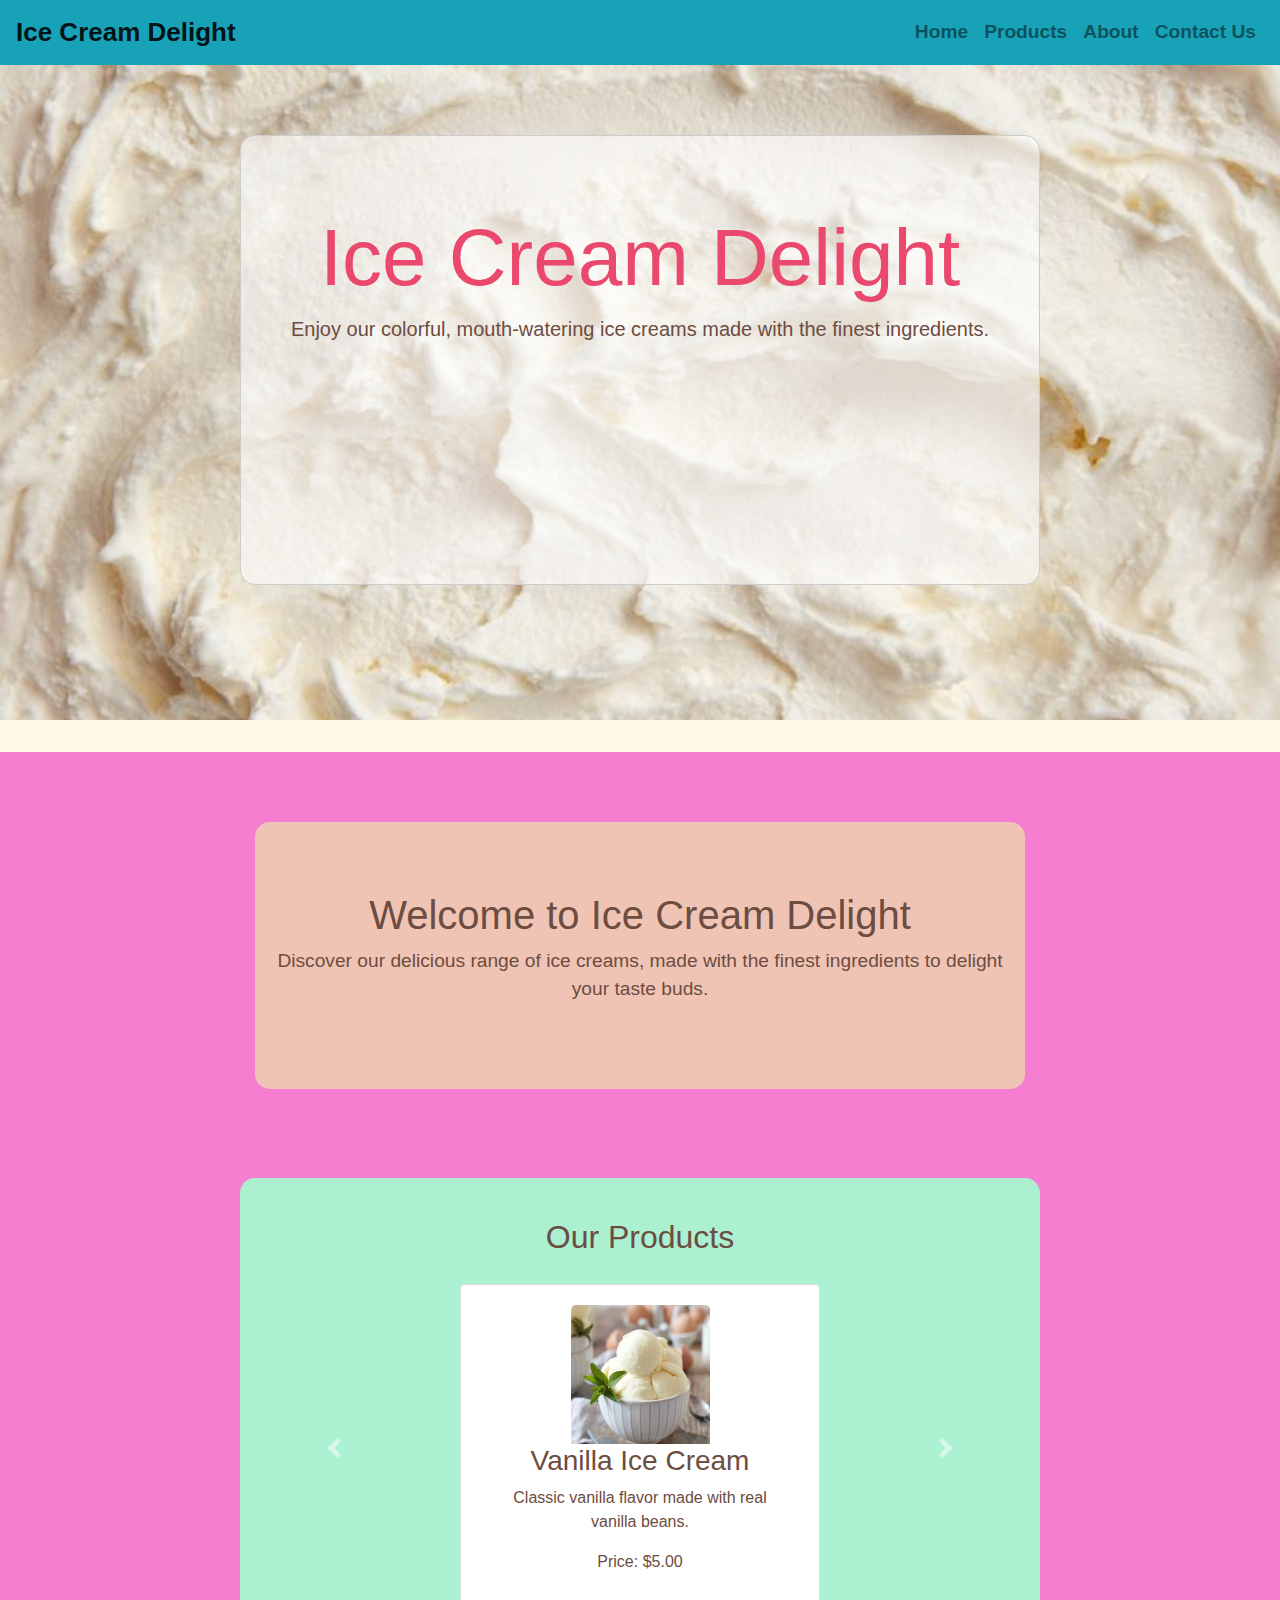
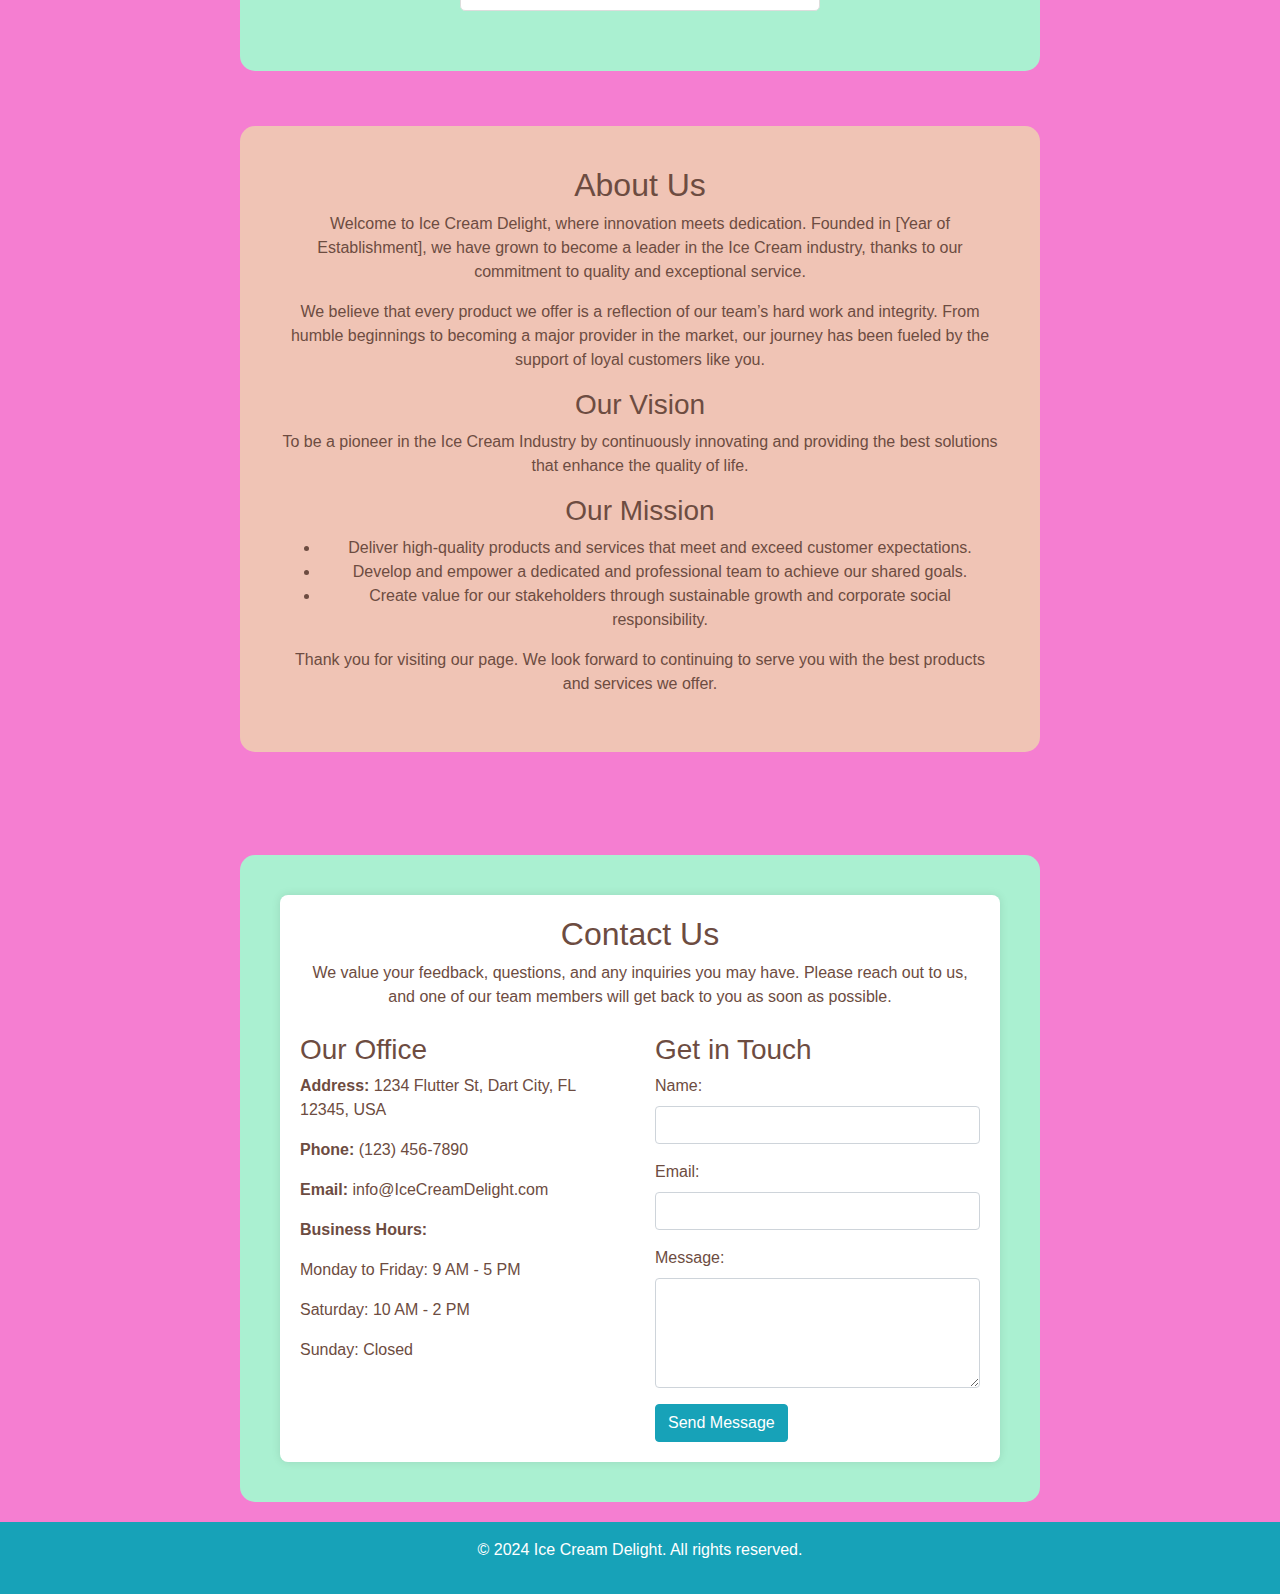
<file: index.html>
<!DOCTYPE html>
<html lang="id">
<head>
    <meta charset="UTF-8">
    <meta name="viewport" content="width=device-width, initial-scale=1.0">
    <title>Ice Cream Delight</title>
    <link rel="stylesheet" href="https://stackpath.bootstrapcdn.com/bootstrap/4.5.2/css/bootstrap.min.css">
    <link rel="stylesheet" href="style.css">
</head>
<body>
    <nav class="navbar navbar-expand-lg navbar-light bg-info">
        <div class="judulnav navbar-brand">Ice Cream Delight</div>
        <button class="navbar-toggler" type="button" data-toggle="collapse" data-target="#navbarNav"
            aria-controls="navbarNav" aria-expanded="false" aria-label="Toggle navigation">
            <span class="navbar-toggler-icon"></span>
        </button>
        <div class="collapse navbar-collapse" id="navbarNav">
            <ul class="navbar-nav ml-auto">
                <li class="nav-item"><a class="nav-link" href="#home">Home</a></li>
                <li class="nav-item"><a class="nav-link" href="#products">Products</a></li>
                <li class="nav-item"><a class="nav-link" href="#about">About</a></li>
                <li class="nav-item"><a class="nav-link" href="#contact">Contact Us</a></li>
            </ul>
        </div>
    </nav>
    <div class="hero jumbotron jumbotron-fluid">
        <div class="herodalam container text-center">
            <h1 class="display-4">Ice Cream Delight</h1>
            <p class="lead">Enjoy our colorful, mouth-watering ice creams made with the finest ingredients.</p>
        </div>
    </div>
    <div class="content container-fluid">
        <div class="content1 container">
            <section class="section" id="home">
                <h1 class="text-center">Welcome to Ice Cream Delight</h1>
                <p class="text-center">Discover our delicious range of ice creams, made with the finest ingredients to delight your taste buds.</p>
            </section>
        </div>
        <div class="content2 container">
            <section id="products">
                <h2 class="judulproduct text-center">Our Products</h2>
                <div id="carouselExampleControls" class="carousel slide" data-ride="carousel">
                    <div class="carousel-inner">
                        <div class="carousel-item active">
                            <div class="product text-center">
                                <img src="foto/Vanilla_iceCream.jpg" class="d-block w-50 mx-auto" alt="Vanilla Ice Cream">
                                <h3>Vanilla Ice Cream</h3>
                                <p>Classic vanilla flavor made with real vanilla beans.</p>
                                <p>Price: $5.00</p>
                            </div>
                        </div>
                        <div class="carousel-item">
                            <div class="product text-center">
                                <img src="foto/ChocolateIceCream.jpg" class="d-block w-50 mx-auto" alt="Chocolate Ice Cream">
                                <h3>Chocolate Ice Cream</h3>
                                <p>Rich and creamy chocolate ice cream made with premium cocoa.</p>
                                <p>Price: $6.00</p>
                            </div>
                        </div>
                        <div class="carousel-item">
                            <div class="product text-center">
                                <img src="foto/Strawberry_iceCream.jpg" class="d-block w-50 mx-auto" alt="Strawberry Ice Cream">
                                <h3>Strawberry Ice Cream</h3>
                                <p>Fresh strawberry ice cream with real strawberry pieces.</p>
                                <p>Price: $5.50</p>
                            </div>
                        </div>
                    </div>
                    <a class="carousel-control-prev" href="#carouselExampleControls" role="button" data-slide="prev">
                        <span class="carousel-control-prev-icon" aria-hidden="true"></span>
                        <span class="sr-only">Previous</span>
                    </a>
                    <a class="carousel-control-next" href="#carouselExampleControls" role="button" data-slide="next">
                        <span class="carousel-control-next-icon" aria-hidden="true"></span>
                        <span class="sr-only">Next</span>
                    </a>
                </div>
            </section>
        </div>
        <section class="section" id="about">
            <div class="content3 container">
                <h2>About Us</h2>
                <p>Welcome to Ice Cream Delight, where innovation meets dedication. Founded in [Year of Establishment], we have grown to become a leader in the Ice Cream industry, thanks to our commitment to quality and exceptional service.</p>
                <p>We believe that every product we offer is a reflection of our team’s hard work and integrity. From humble beginnings to becoming a major provider in the market, our journey has been fueled by the support of loyal customers like you.</p>
                <h3>Our Vision</h3>
                <p>To be a pioneer in the Ice Cream Industry by continuously innovating and providing the best solutions that enhance the quality of life.</p>
                <h3>Our Mission</h3>
                <ul>
                    <li>Deliver high-quality products and services that meet and exceed customer expectations.</li>
                    <li>Develop and empower a dedicated and professional team to achieve our shared goals.</li>
                    <li>Create value for our stakeholders through sustainable growth and corporate social responsibility.</li>
                </ul>
                <p>Thank you for visiting our page. We look forward to continuing to serve you with the best products and services we offer.</p>
            </div>
        </section>
        <div class="content2 container mt-5">
            <section id="contact-us">
                <div class="text-center mb-4">
                    <h2>Contact Us</h2>
                    <p>We value your feedback, questions, and any inquiries you may have. Please reach out to us, and one of our team members will get back to you as soon as possible.</p>
                </div>
                <div class="row">
                    <div class="col-md-6">
                        <h3>Our Office</h3>
                        <p><strong>Address:</strong> 1234 Flutter St, Dart City, FL 12345, USA</p>
                        <p><strong>Phone:</strong> (123) 456-7890</p>
                        <p><strong>Email:</strong> info@IceCreamDelight.com</p>
                        <p><strong>Business Hours:</strong></p>
                        <p>Monday to Friday: 9 AM - 5 PM</p>
                        <p>Saturday: 10 AM - 2 PM</p>
                        <p>Sunday: Closed</p>
                    </div>
                    <div class="col-md-6">
                        <h3>Get in Touch</h3>
                        <form>
                            <div class="form-group">
                                <label for="name">Name:</label>
                                <input type="text" class="form-control" id="name" required>
                            </div>
                            <div class="form-group">
                                <label for="email">Email:</label>
                                <input type="email" class="form-control" id="email" required>
                            </div>
                            <div class="form-group">
                                <label for="message">Message:</label>
                                <textarea class="form-control" id="message" rows="4" required></textarea>
                            </div>
                            <button type="submit" class="btn btn-info">Send Message</button>
                        </form>
                    </div>
                </div>
            </section>
        </div>
    </div>
    <footer class="footer bg-info text-white text-center py-3">
        <p>&copy; 2024 Ice Cream Delight. All rights reserved.</p>
    </footer>
    <script src="https://code.jquery.com/jquery-3.5.1.slim.min.js"></script>
    <script src="https://cdn.jsdelivr.net/npm/@popperjs/core@2.9.2/dist/umd/popper.min.js"></script>
    <script src="https://stackpath.bootstrapcdn.com/bootstrap/4.5.2/js/bootstrap.min.js"></script>
</body>
</html>
</file>
<file: style.css>
/* Base Styles */
body {
    font-family: Arial, sans-serif;
    margin: 0;
    padding: 0;
    background-color: #FFF8E7;
    color: #6D4C41;
}

.navbar{
    position: fixed;
    width: 100%;
    z-index: 10;
}

.navbar a {
    color: #fbf6ea;
    font-size: larger;
    font-weight: bolder;
}

.judulnav {
    font-size: 26px;
    font-weight: bolder;
}

.navbar a:hover {
    background-color: #AAF0D1;
    color: #6D4C41;
}

.hero {
    background-image: url('foto/VanillaBackground.png');
    background-repeat: no-repeat;
    background-size: cover;
    height: 80vh;
    display: flex;
    justify-content: center;
    align-items: center;
    text-align: center;
    padding: 20px;
}

.hero h1 {
    color: #eb486e;
    font-size: 5em;
}

.herodalam {
    padding-top: 6%;
    height: 50vh;
    border: 1px solid #ccc;
    text-align: center;
    border-radius: 15px;
    background-color: rgba(255, 255, 255, 0.6);
    max-width: 800px;
}

#home {
    margin-top: 50px;
    height: 25ch;
    align-content: center;
    font-size: larger;
    background-color: #f0c4b5;
    border-radius: 15px;
}

.content {
    padding: 20px;
    background-color: #f57ed1;
}

.content1 {
    height: 40ch;
    max-width: 800px;
}

.content2 {
    padding: 40px;
    background-color: #AAF0D1;
    border-radius: 15px;
    max-width: 800px;
}

.content3 {
    margin-top: 30xp;
    padding: 40px;
    background-color: #f0c4b5;
    border-radius: 15px;
    text-align: center;
    max-width: 800px;
}

.section {
    padding: 55px 20px;
    text-align: center;
}

.carousel .carousel-inner .carousel-item .product {
    margin: 20px auto;
    padding: 20px 40px;
    border: 1px solid #ddd;
    border-radius: 5px;
    width: 50%;
    background-color: white;
}

.product img {
    width: 100%;
    height: auto;
    border-radius: 5px 5px 0 0;
}

.carousel-control-prev,
.carousel-control-next {
    color: black;
}

#contact-us {
    max-width: 800px;
    margin: 0 auto;
    padding: 20px;
    border-radius: 8px;
    background-color: #fff;
    box-shadow: 0 0 10px rgba(0, 0, 0, 0.1);
}

.footer {
    background-color: #AAF0D1;
    padding: 20px;
    text-align: center;
    color: #6D4C41;
}

/* Responsive Styles */
@media (max-width: 768px) {
    .hero {
        height: 60vh;
    }

    .hero h1 {
        font-size: 3em;
    }

    .carousel .carousel-inner .carousel-item .product {
        width: 75%;
    }

    .judulnav {
        font-size: 22px;
    }

    .navbar a {
        font-size: medium;
    }

    .content1, .content2, .content3, #contact-us {
        padding: 20px;
    }
}

@media (max-width: 576px) {
    .hero {
        height: 50vh;
    }

    .hero h1 {
        font-size: 2.5em;
    }

    .carousel .carousel-inner .carousel-item .product {
        width: 90%;
    }

    .judulnav {
        font-size: 18px;
    }

    .navbar a {
        font-size: small;
    }

    .section {
        padding: 20px;
    }

    #contact-us, .content1, .content2, .content3 {
        padding: 15px;
    }
}
</file>
